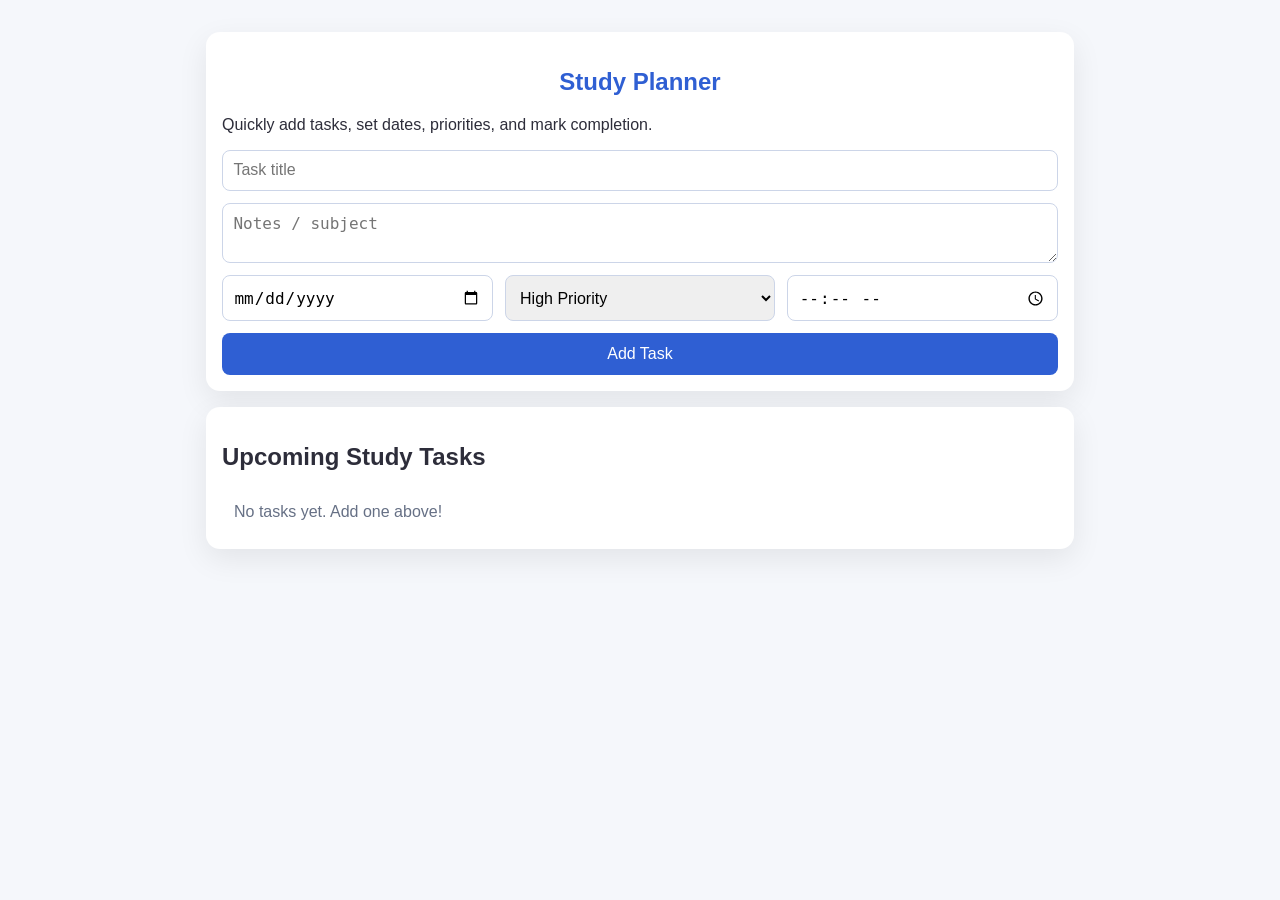
<file: index.html>
<!DOCTYPE html>  
<html lang="en">
<head>
  <meta charset="UTF-8" />
  <meta name="viewport" content="width=device-width, initial-scale=1.0" />
  <title>Study Planner12</title>
  <style> 
    :root {
      --bg:#f5f7fb;
      --card:#fff;
      --primary:#2f5fd3;
      --text:#2d2d3a;
      --accent:#27ae60;
      --danger:#e74c3c;
      --shadow:0 10px 30px rgba(0,0,0,.08);
    }
    *{box-sizing:border-box}
    body{margin:0;font-family:Arial,Helvetica,sans-serif;background:var(--bg);color:var(--text)}
    .app{max-width:900px;margin:2rem auto;padding:0 1rem}
    h1{text-align:center;color:var(--primary)}
    .card{background:var(--card);border-radius:14px;box-shadow:var(--shadow);padding:1rem;margin-bottom:1rem}
    form{display:grid;gap:.75rem}
    input,select,textarea{width:100%;padding:.65rem;border:1px solid #ccd5e8;border-radius:8px;font-size:1rem}
    button{border:0;border-radius:8px;padding:.75rem;font-size:1rem;color:#fff;cursor:pointer;background:var(--primary)}
    .task-list{list-style:none;padding:0; margin:0}
    .task-item{display:grid;grid-template-columns:1fr auto;gap:.5rem;align-items:center;border-top:1px solid #eef2f8;padding:.65rem 0}
    .task-item:first-child{border-top:0}
    .task-content{display:flex;flex-direction:column;gap:.2rem}
    .task-meta{font-size:.85rem;color:#667085}
    .task-actions{display:flex;gap:.4rem}
    .task-actions button{background:#556cd8;padding:.4rem .6rem;border-radius:6px}
    .task-actions button.delete{background:var(--danger)}
    .badge{padding:.2rem .6rem;border-radius:999px;font-size:.75rem;color:#fff}
    .badge.high{background:#d64545}
    .badge.medium{background:#e39d13}
    .badge.low{background:#27ae60}
    @media (max-width:600px){.task-item{grid-template-columns:1fr;}.task-actions{justify-content:flex-start}}
  </style>
</head>
<body>
  <main class="app">
    <section class="card">
      <h1>Study Planner</h1>
      <p>Quickly add tasks, set dates, priorities, and mark completion.</p>
      <form id="taskForm">
        <input required id="title" placeholder="Task title" />
        <textarea required id="notes" rows="2" placeholder="Notes / subject"></textarea>
        <div style="display:grid;grid-template-columns:1fr 1fr 1fr;gap:.75rem">
          <input required type="date" id="dueDate" />
          <select id="priority" required>
            <option value="High">High Priority</option>
            <option value="Medium">Medium Priority</option>
            <option value="Low">Low Priority</option>
          </select>
          <input type="time" id="dueTime" />
        </div>
        <button type="submit">Add Task</button>
      </form>
    </section>
    <section class="card">
      <h2>Upcoming Study Tasks</h2>
      <ul id="taskList" class="task-list"></ul>
    </section>
  </main>
  <script>
    const form = document.getElementById('taskForm');
    const list = document.getElementById('taskList');
    const STORAGE_KEY = 'studyPlannerTasks';

    let tasks = JSON.parse(localStorage.getItem(STORAGE_KEY) || '[]');

    const priorityClass = p => p.toLowerCase();

    function save() {
      localStorage.setItem(STORAGE_KEY, JSON.stringify(tasks));
      render();
    }

    function render() {
      list.innerHTML = tasks.length ? '' : '<li style="padding:.75rem;color:#667085">No tasks yet. Add one above!</li>';
      tasks
        .sort((a,b)=>new Date(a.dueDate+a.dueTime) - new Date(b.dueDate+b.dueTime))
        .forEach((task, idx)=>{
          const li = document.createElement('li');
          li.className = 'task-item';

          const badge = `<span class='badge ${priorityClass(task.priority)}'>${task.priority}</span>`;
          const dateText = task.dueDate + (task.dueTime ? ' at '+task.dueTime : '');

          li.innerHTML = `
            <div class='task-content'>
              <strong>${task.done ? '✅ ' : ''}${task.title}</strong> ${badge}
              <div class='task-meta'>${task.notes} • ${dateText}</div>
            </div>
            <div class='task-actions'>
              <button type='button' data-action='toggle' data-index='${idx}'>${task.done ? 'Undo' : 'Complete'}</button>
              <button type='button' class='delete' data-action='delete' data-index='${idx}'>Delete</button>
            </div>
          `;
          list.appendChild(li);
        });
    }

    form.addEventListener('submit', e => {
      e.preventDefault();
      const task = {
        title: document.getElementById('title').value.trim(),
        notes: document.getElementById('notes').value.trim(),
        dueDate: document.getElementById('dueDate').value,
        dueTime: document.getElementById('dueTime').value,
        priority: document.getElementById('priority').value,
        done: false,
      };
      tasks.push(task);
      form.reset();
      save();
    });

    list.addEventListener('click', e => {
      const btn = e.target.closest('button');
      if (!btn) return;
      const action = btn.dataset.action;
      const index = Number(btn.dataset.index);
      if (action === 'delete') {
        tasks.splice(index,1);
        save();
      } else if (action === 'toggle') {
        tasks[index].done = !tasks[index].done;
        save();
      }
    });

    render();
  </script>
</body>
</html>
</file>
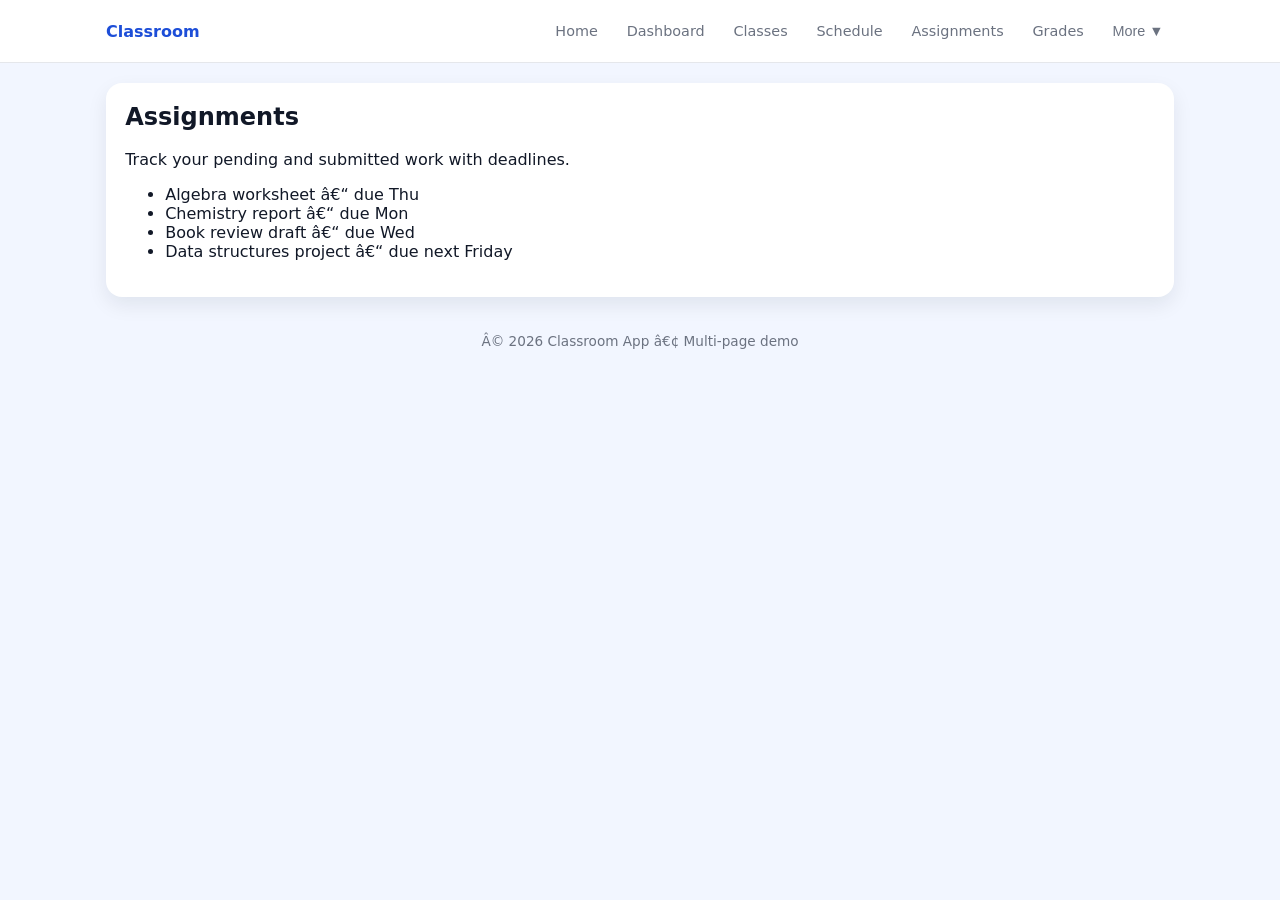
<file: assignments.html>
﻿<!DOCTYPE html><html lang="en"><head><meta charset="UTF-8"/><meta name="viewport" content="width=device-width,initial-scale=1.0"/><title>Classroom App - Assignments</title><link rel="stylesheet" href="app.css"/></head><body><header><nav><div class="logo">Classroom</div><div class="links" id="mainLinks"><a class="nav-link" href="index.html">Home</a><a class="nav-link" href="dashboard.html">Dashboard</a><a class="nav-link" href="classes.html">Classes</a><a class="nav-link" href="schedule.html">Schedule</a><a class="nav-link" href="assignments.html">Assignments</a><a class="nav-link" href="grades.html">Grades</a><span class="more-container"><button class="nav-link more-btn" type="button">More ▼</button><div class="more-dropdown"><a class="nav-link" href="resources.html">Resources</a><a class="nav-link" href="messages.html">Messages</a><a class="nav-link" href="classmates.html">Classmates</a><a class="nav-link" href="calendar.html">Calendar</a><a class="nav-link" href="settings.html">Settings</a><a class="nav-link" href="profile.html">Profile</a></div></span></div></nav></header><main><section class="card"><h1>Assignments</h1><p>Track your pending and submitted work with deadlines.</p><ul><li>Algebra worksheet â€“ due Thu</li><li>Chemistry report â€“ due Mon</li><li>Book review draft â€“ due Wed</li><li>Data structures project â€“ due next Friday</li></ul></section></main><footer>Â© 2026 Classroom App â€¢ Multi-page demo</footer></body></html>
</file>
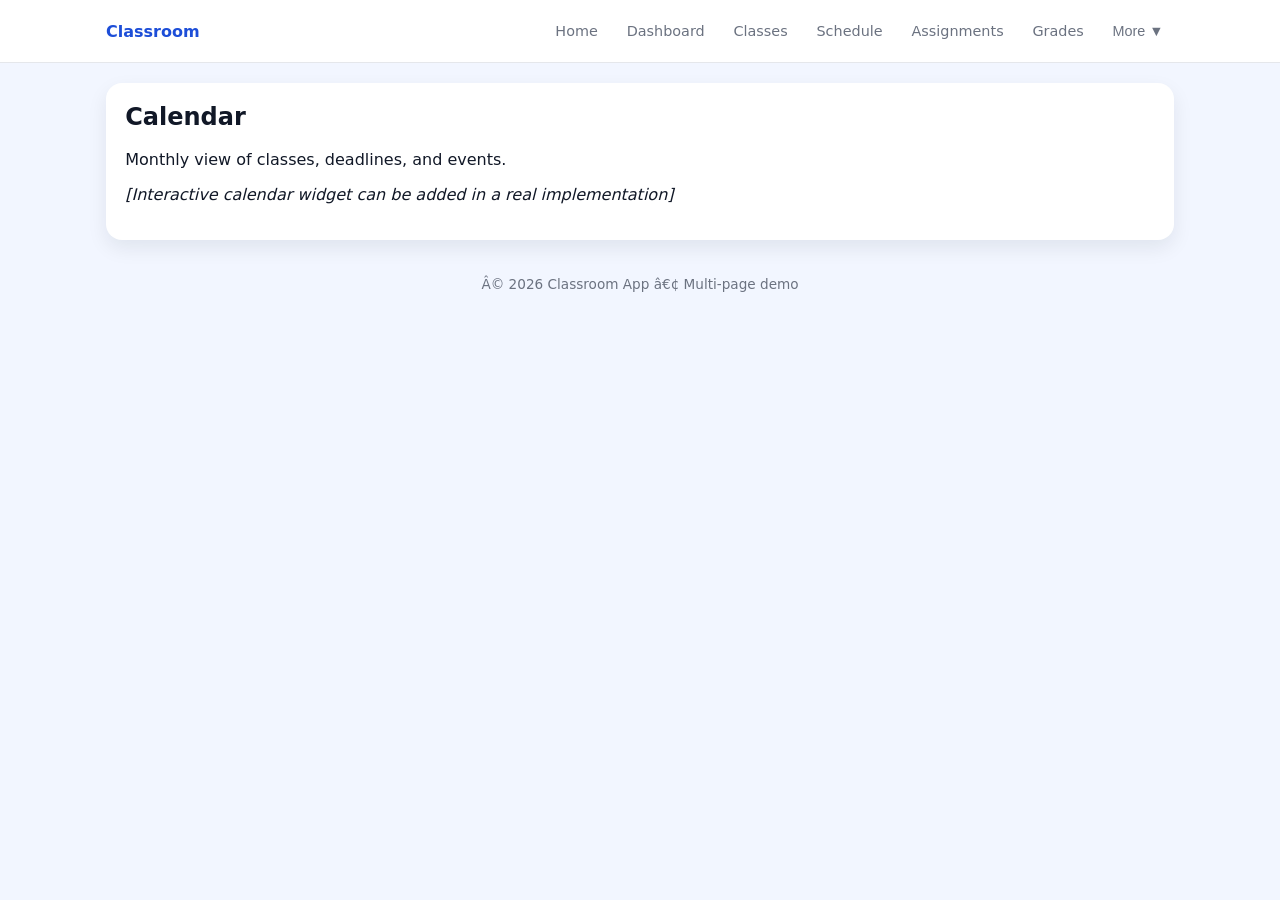
<file: calendar.html>
﻿<!DOCTYPE html><html lang="en"><head><meta charset="UTF-8"/><meta name="viewport" content="width=device-width,initial-scale=1.0"/><title>Classroom App - Calendar</title><link rel="stylesheet" href="app.css"/></head><body><header><nav><div class="logo">Classroom</div><div class="links" id="mainLinks"><a class="nav-link" href="index.html">Home</a><a class="nav-link" href="dashboard.html">Dashboard</a><a class="nav-link" href="classes.html">Classes</a><a class="nav-link" href="schedule.html">Schedule</a><a class="nav-link" href="assignments.html">Assignments</a><a class="nav-link" href="grades.html">Grades</a><span class="more-container"><button class="nav-link more-btn" type="button">More ▼</button><div class="more-dropdown"><a class="nav-link" href="resources.html">Resources</a><a class="nav-link" href="messages.html">Messages</a><a class="nav-link" href="classmates.html">Classmates</a><a class="nav-link" href="calendar.html">Calendar</a><a class="nav-link" href="settings.html">Settings</a><a class="nav-link" href="profile.html">Profile</a></div></span></div></nav></header><main><section class="card"><h1>Calendar</h1><p>Monthly view of classes, deadlines, and events.</p><p><em>[Interactive calendar widget can be added in a real implementation]</em></p></section></main><footer>Â© 2026 Classroom App â€¢ Multi-page demo</footer></body></html>
</file>
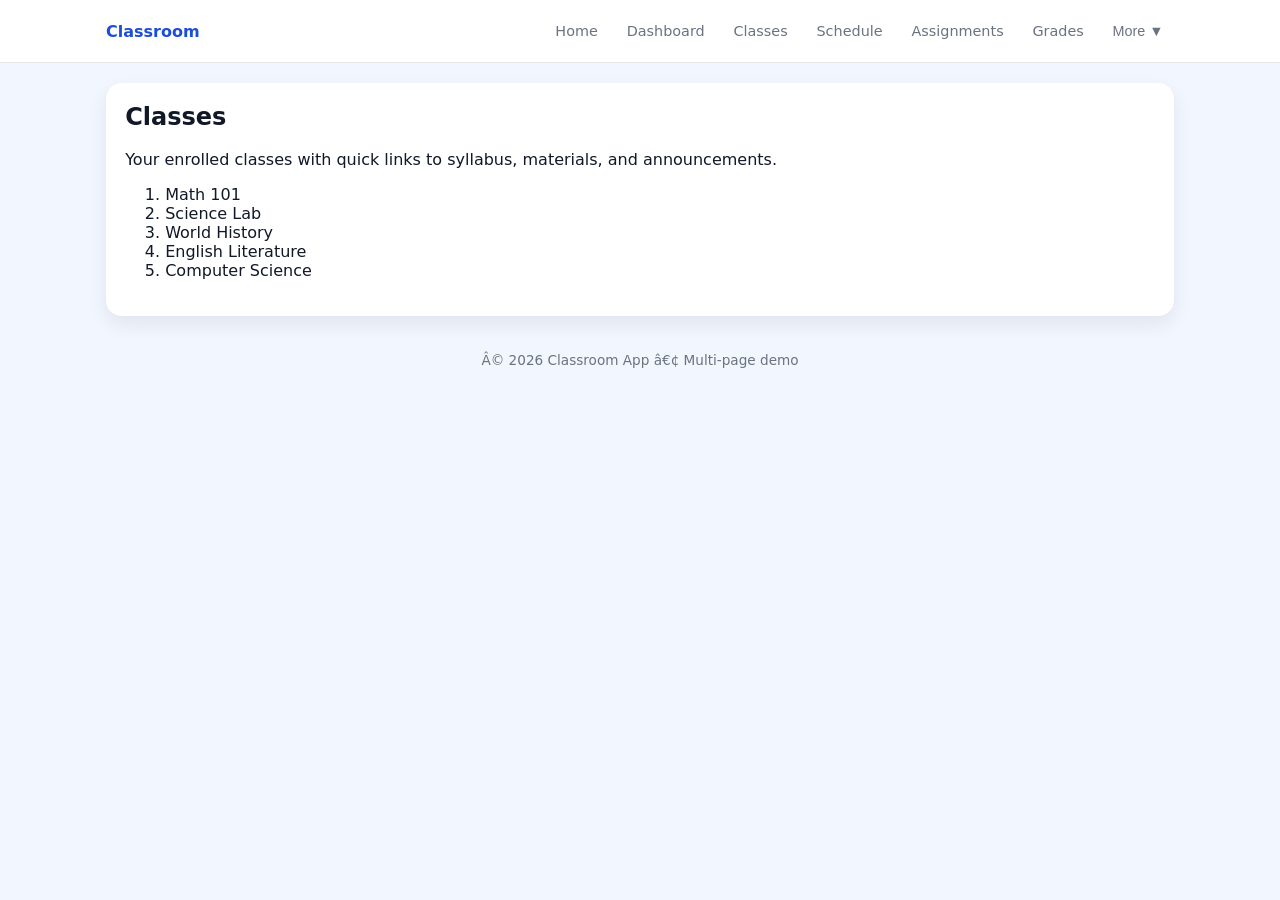
<file: classes.html>
﻿<!DOCTYPE html><html lang="en"><head><meta charset="UTF-8"/><meta name="viewport" content="width=device-width,initial-scale=1.0"/><title>Classroom App - Classes</title><link rel="stylesheet" href="app.css"/></head><body><header><nav><div class="logo">Classroom</div><div class="links" id="mainLinks"><a class="nav-link" href="index.html">Home</a><a class="nav-link" href="dashboard.html">Dashboard</a><a class="nav-link" href="classes.html">Classes</a><a class="nav-link" href="schedule.html">Schedule</a><a class="nav-link" href="assignments.html">Assignments</a><a class="nav-link" href="grades.html">Grades</a><span class="more-container"><button class="nav-link more-btn" type="button">More ▼</button><div class="more-dropdown"><a class="nav-link" href="resources.html">Resources</a><a class="nav-link" href="messages.html">Messages</a><a class="nav-link" href="classmates.html">Classmates</a><a class="nav-link" href="calendar.html">Calendar</a><a class="nav-link" href="settings.html">Settings</a><a class="nav-link" href="profile.html">Profile</a></div></span></div></nav></header><main><section class="card"><h1>Classes</h1><p>Your enrolled classes with quick links to syllabus, materials, and announcements.</p><ol><li>Math 101</li><li>Science Lab</li><li>World History</li><li>English Literature</li><li>Computer Science</li></ol></section></main><footer>Â© 2026 Classroom App â€¢ Multi-page demo</footer></body></html>
</file>
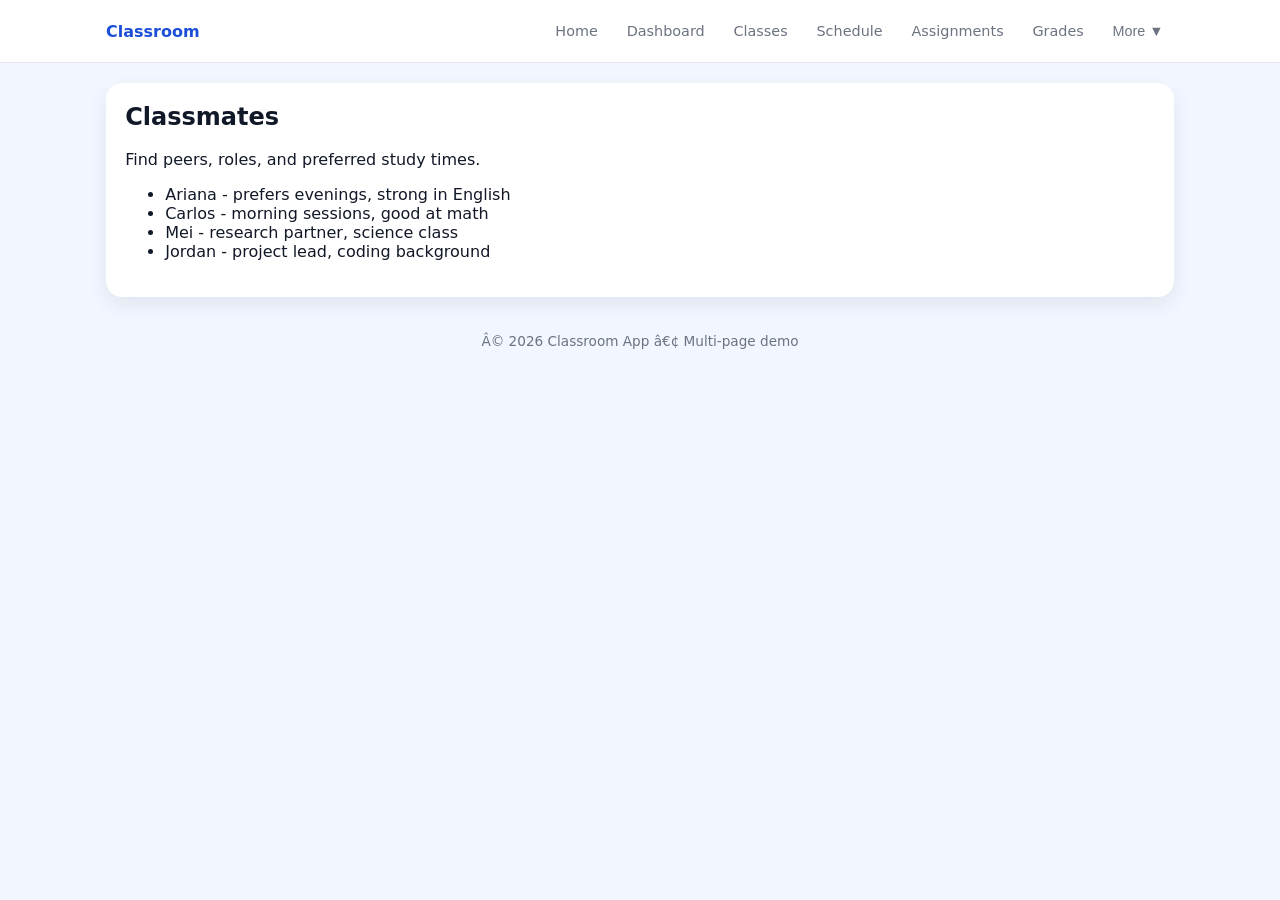
<file: classmates.html>
﻿<!DOCTYPE html><html lang="en"><head><meta charset="UTF-8"/><meta name="viewport" content="width=device-width,initial-scale=1.0"/><title>Classroom App - Classmates</title><link rel="stylesheet" href="app.css"/></head><body><header><nav><div class="logo">Classroom</div><div class="links" id="mainLinks"><a class="nav-link" href="index.html">Home</a><a class="nav-link" href="dashboard.html">Dashboard</a><a class="nav-link" href="classes.html">Classes</a><a class="nav-link" href="schedule.html">Schedule</a><a class="nav-link" href="assignments.html">Assignments</a><a class="nav-link" href="grades.html">Grades</a><span class="more-container"><button class="nav-link more-btn" type="button">More ▼</button><div class="more-dropdown"><a class="nav-link" href="resources.html">Resources</a><a class="nav-link" href="messages.html">Messages</a><a class="nav-link" href="classmates.html">Classmates</a><a class="nav-link" href="calendar.html">Calendar</a><a class="nav-link" href="settings.html">Settings</a><a class="nav-link" href="profile.html">Profile</a></div></span></div></nav></header><main><section class="card"><h1>Classmates</h1><p>Find peers, roles, and preferred study times.</p><ul><li>Ariana - prefers evenings, strong in English</li><li>Carlos - morning sessions, good at math</li><li>Mei - research partner, science class</li><li>Jordan - project lead, coding background</li></ul></section></main><footer>Â© 2026 Classroom App â€¢ Multi-page demo</footer></body></html>
</file>
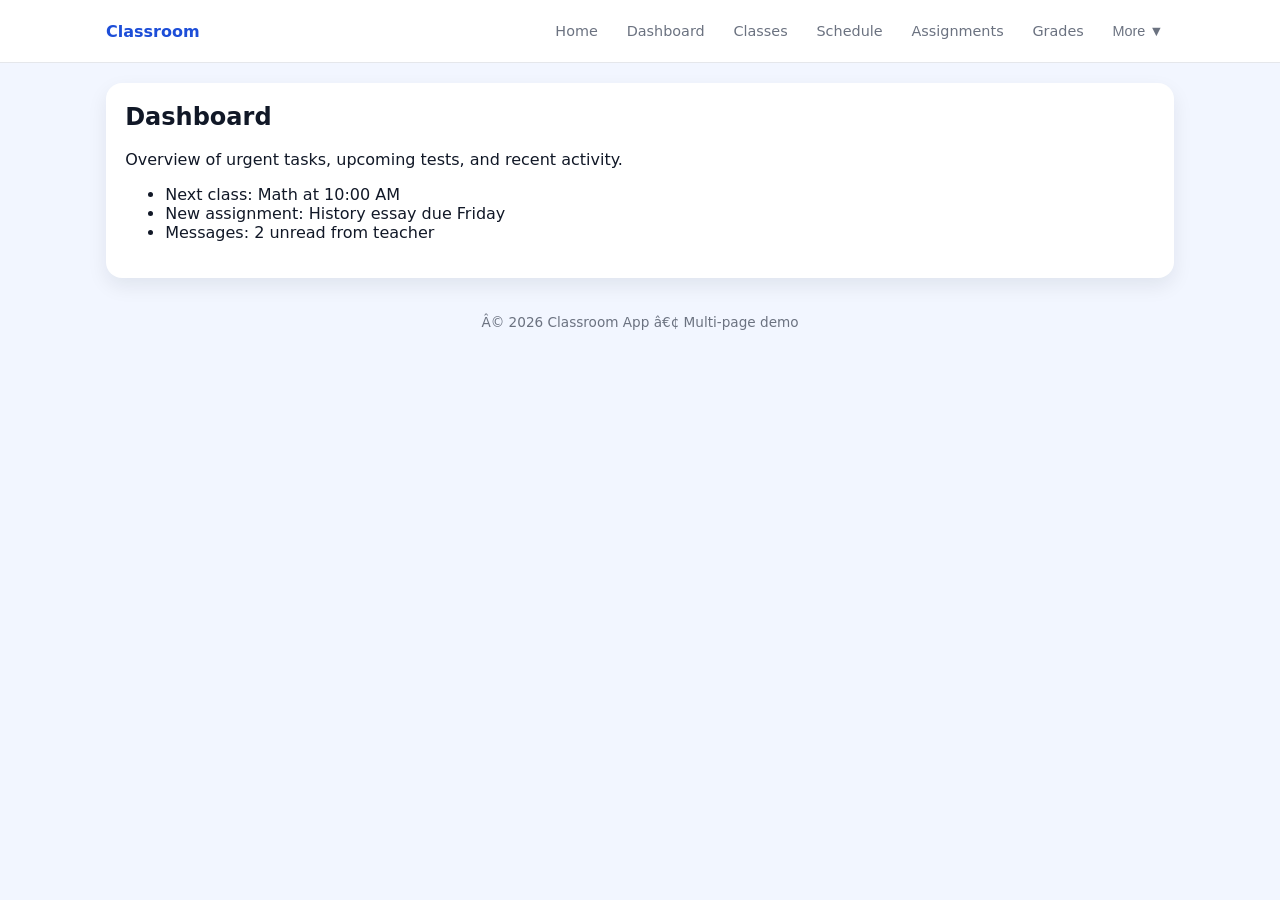
<file: dashboard.html>
﻿<!DOCTYPE html><html lang="en"><head><meta charset="UTF-8"/><meta name="viewport" content="width=device-width,initial-scale=1.0"/><title>Classroom App - Dashboard</title><link rel="stylesheet" href="app.css"/></head><body><header><nav><div class="logo">Classroom</div><div class="links" id="mainLinks"><a class="nav-link" href="index.html">Home</a><a class="nav-link" href="dashboard.html">Dashboard</a><a class="nav-link" href="classes.html">Classes</a><a class="nav-link" href="schedule.html">Schedule</a><a class="nav-link" href="assignments.html">Assignments</a><a class="nav-link" href="grades.html">Grades</a><span class="more-container"><button class="nav-link more-btn" type="button">More ▼</button><div class="more-dropdown"><a class="nav-link" href="resources.html">Resources</a><a class="nav-link" href="messages.html">Messages</a><a class="nav-link" href="classmates.html">Classmates</a><a class="nav-link" href="calendar.html">Calendar</a><a class="nav-link" href="settings.html">Settings</a><a class="nav-link" href="profile.html">Profile</a></div></span></div></nav></header><main><section class="card"><h1>Dashboard</h1><p>Overview of urgent tasks, upcoming tests, and recent activity.</p><ul><li>Next class: Math at 10:00 AM</li><li>New assignment: History essay due Friday</li><li>Messages: 2 unread from teacher</li></ul></section></main><footer>Â© 2026 Classroom App â€¢ Multi-page demo</footer></body></html>
</file>
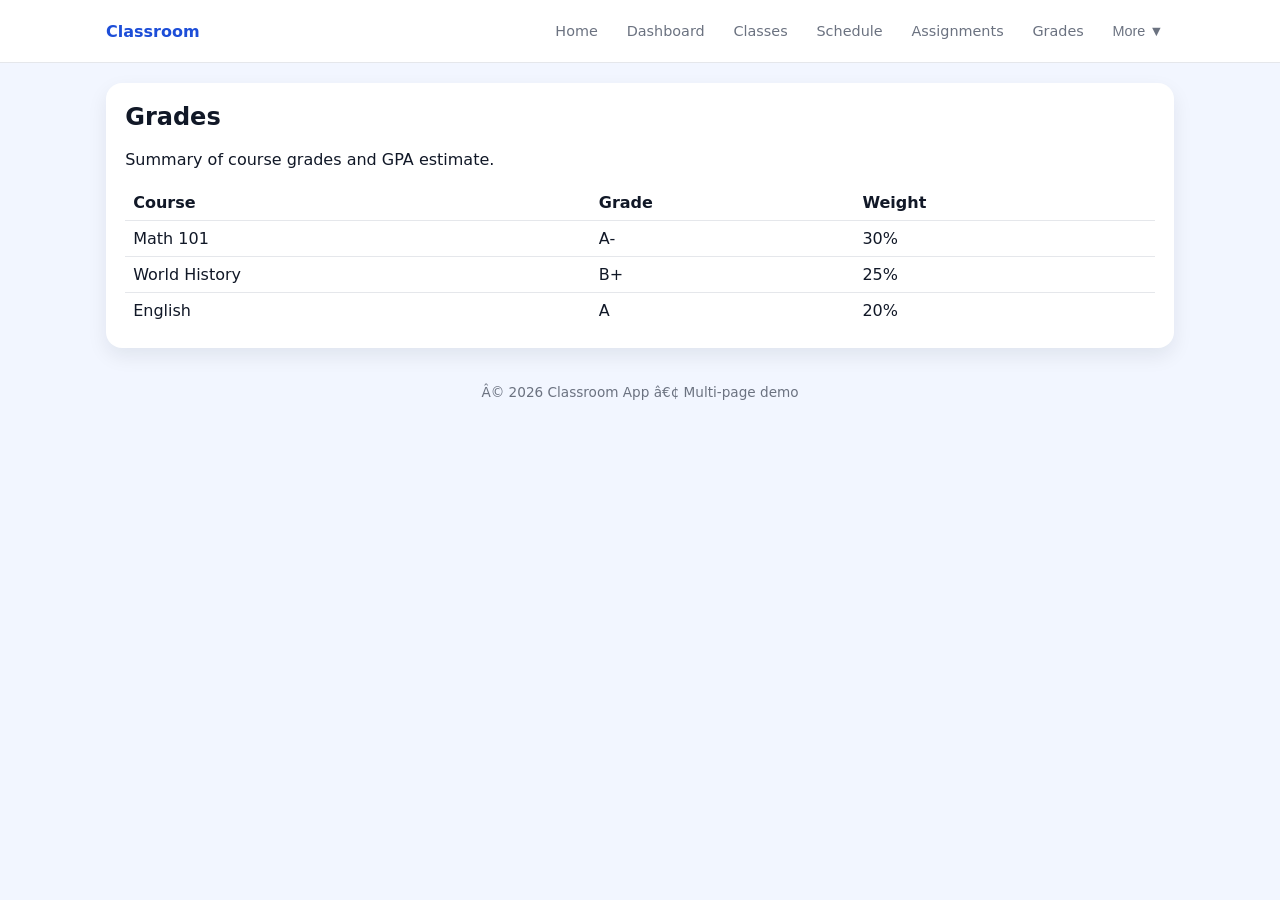
<file: grades.html>
﻿<!DOCTYPE html><html lang="en"><head><meta charset="UTF-8"/><meta name="viewport" content="width=device-width,initial-scale=1.0"/><title>Classroom App - Grades</title><link rel="stylesheet" href="app.css"/></head><body><header><nav><div class="logo">Classroom</div><div class="links" id="mainLinks"><a class="nav-link" href="index.html">Home</a><a class="nav-link" href="dashboard.html">Dashboard</a><a class="nav-link" href="classes.html">Classes</a><a class="nav-link" href="schedule.html">Schedule</a><a class="nav-link" href="assignments.html">Assignments</a><a class="nav-link" href="grades.html">Grades</a><span class="more-container"><button class="nav-link more-btn" type="button">More ▼</button><div class="more-dropdown"><a class="nav-link" href="resources.html">Resources</a><a class="nav-link" href="messages.html">Messages</a><a class="nav-link" href="classmates.html">Classmates</a><a class="nav-link" href="calendar.html">Calendar</a><a class="nav-link" href="settings.html">Settings</a><a class="nav-link" href="profile.html">Profile</a></div></span></div></nav></header><main><section class="card"><h1>Grades</h1><p>Summary of course grades and GPA estimate.</p><table style="width:100%;border-collapse:collapse"><thead><tr><th style="text-align:left;padding:.5rem;">Course</th><th style="text-align:left;padding:.5rem;">Grade</th><th style="text-align:left;padding:.5rem;">Weight</th></tr></thead><tbody><tr><td style="padding:.5rem;border-top:1px solid #e5e7eb;">Math 101</td><td style="padding:.5rem;border-top:1px solid #e5e7eb;">A-</td><td style="padding:.5rem;border-top:1px solid #e5e7eb;">30%</td></tr><tr><td style="padding:.5rem;border-top:1px solid #e5e7eb;">World History</td><td style="padding:.5rem;border-top:1px solid #e5e7eb;">B+</td><td style="padding:.5rem;border-top:1px solid #e5e7eb;">25%</td></tr><tr><td style="padding:.5rem;border-top:1px solid #e5e7eb;">English</td><td style="padding:.5rem;border-top:1px solid #e5e7eb;">A</td><td style="padding:.5rem;border-top:1px solid #e5e7eb;">20%</td></tr></tbody></table></section></main><footer>Â© 2026 Classroom App â€¢ Multi-page demo</footer></body></html>
</file>
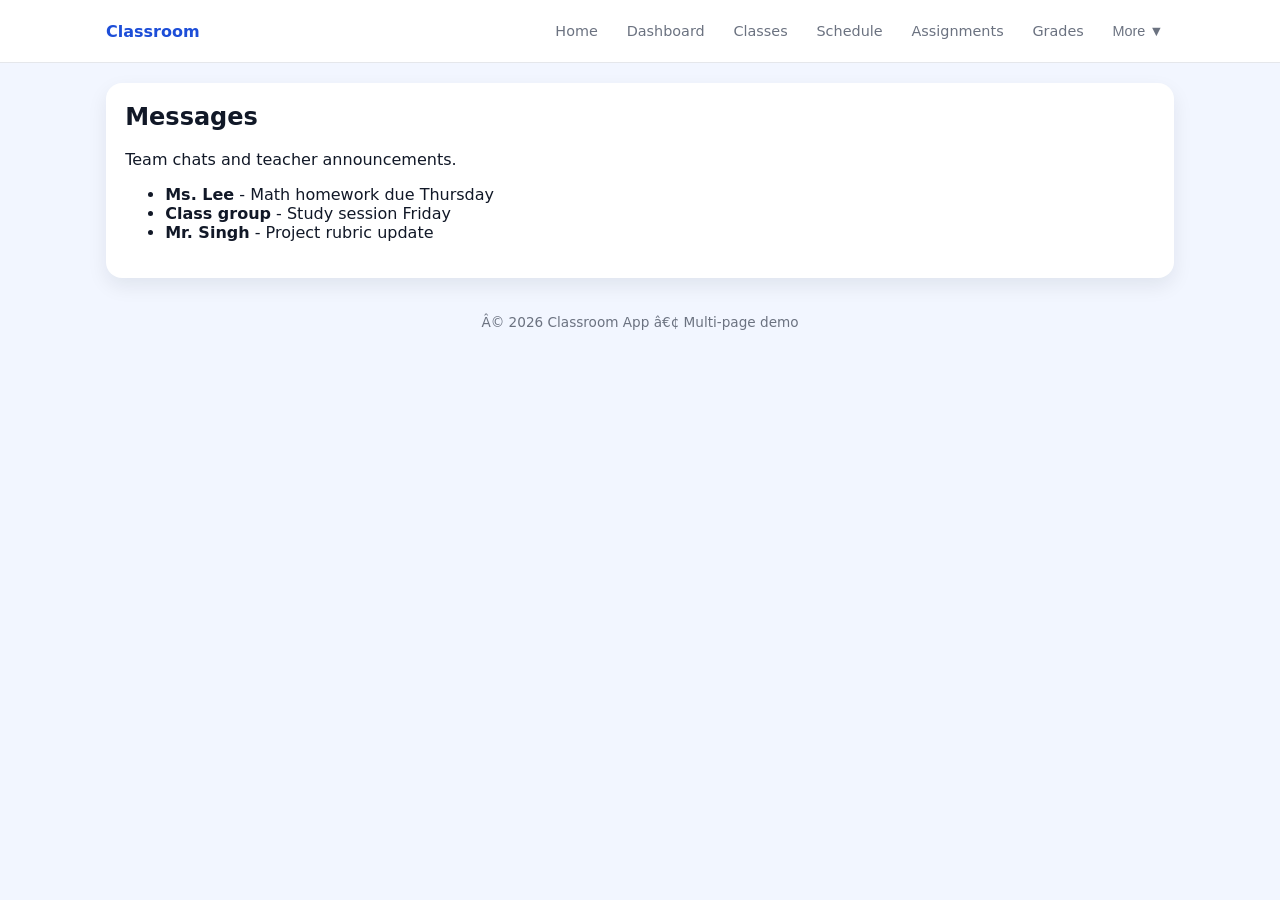
<file: messages.html>
﻿<!DOCTYPE html><html lang="en"><head><meta charset="UTF-8"/><meta name="viewport" content="width=device-width,initial-scale=1.0"/><title>Classroom App - Messages</title><link rel="stylesheet" href="app.css"/></head><body><header><nav><div class="logo">Classroom</div><div class="links" id="mainLinks"><a class="nav-link" href="index.html">Home</a><a class="nav-link" href="dashboard.html">Dashboard</a><a class="nav-link" href="classes.html">Classes</a><a class="nav-link" href="schedule.html">Schedule</a><a class="nav-link" href="assignments.html">Assignments</a><a class="nav-link" href="grades.html">Grades</a><span class="more-container"><button class="nav-link more-btn" type="button">More ▼</button><div class="more-dropdown"><a class="nav-link" href="resources.html">Resources</a><a class="nav-link" href="messages.html">Messages</a><a class="nav-link" href="classmates.html">Classmates</a><a class="nav-link" href="calendar.html">Calendar</a><a class="nav-link" href="settings.html">Settings</a><a class="nav-link" href="profile.html">Profile</a></div></span></div></nav></header><main><section class="card"><h1>Messages</h1><p>Team chats and teacher announcements.</p><ul><li><strong>Ms. Lee</strong> - Math homework due Thursday</li><li><strong>Class group</strong> - Study session Friday</li><li><strong>Mr. Singh</strong> - Project rubric update</li></ul></section></main><footer>Â© 2026 Classroom App â€¢ Multi-page demo</footer></body></html>
</file>
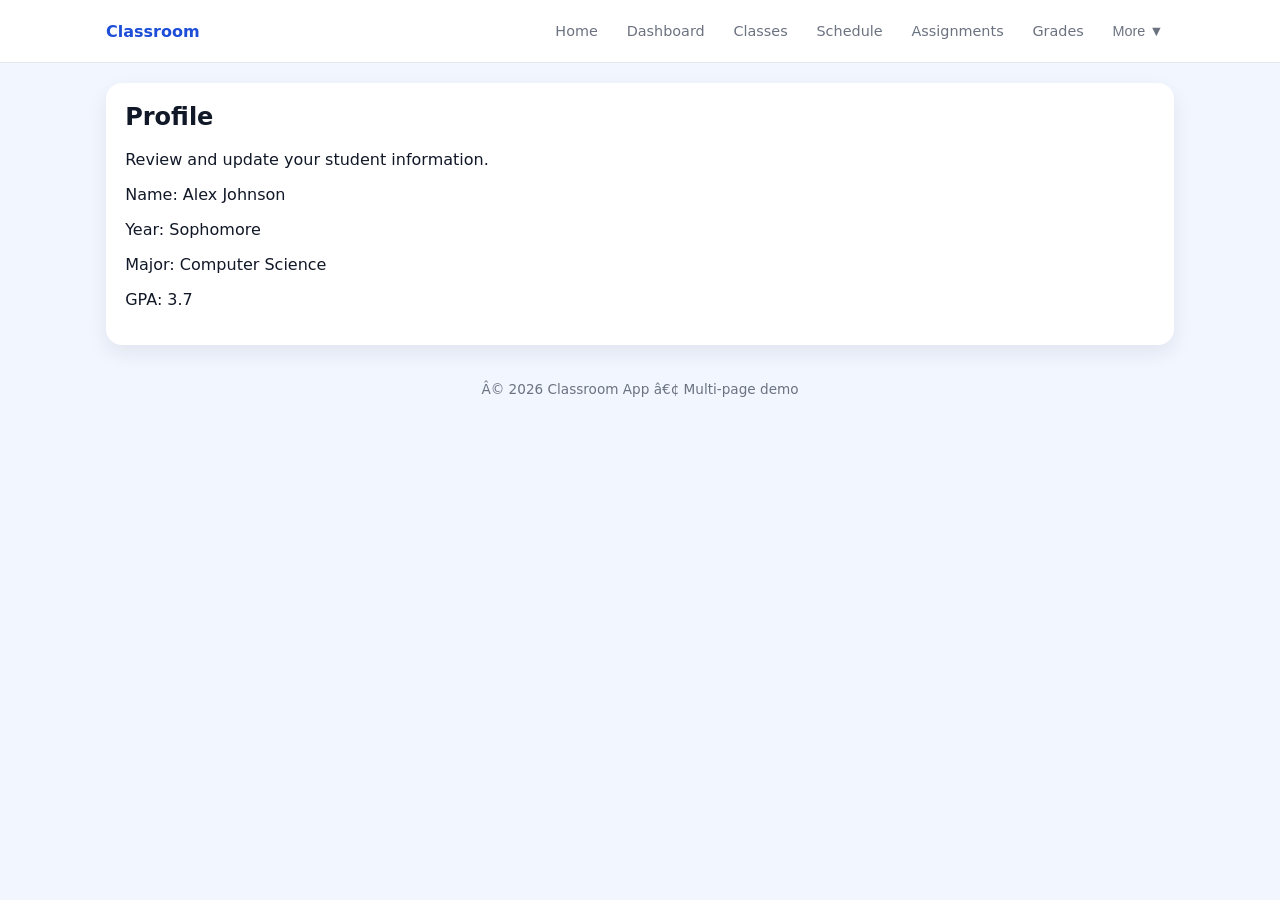
<file: profile.html>
﻿<!DOCTYPE html><html lang="en"><head><meta charset="UTF-8"/><meta name="viewport" content="width=device-width,initial-scale=1.0"/><title>Classroom App - Profile</title><link rel="stylesheet" href="app.css"/></head><body><header><nav><div class="logo">Classroom</div><div class="links" id="mainLinks"><a class="nav-link" href="index.html">Home</a><a class="nav-link" href="dashboard.html">Dashboard</a><a class="nav-link" href="classes.html">Classes</a><a class="nav-link" href="schedule.html">Schedule</a><a class="nav-link" href="assignments.html">Assignments</a><a class="nav-link" href="grades.html">Grades</a><span class="more-container"><button class="nav-link more-btn" type="button">More ▼</button><div class="more-dropdown"><a class="nav-link" href="resources.html">Resources</a><a class="nav-link" href="messages.html">Messages</a><a class="nav-link" href="classmates.html">Classmates</a><a class="nav-link" href="calendar.html">Calendar</a><a class="nav-link" href="settings.html">Settings</a><a class="nav-link" href="profile.html">Profile</a></div></span></div></nav></header><main><section class="card"><h1>Profile</h1><p>Review and update your student information.</p><p>Name: Alex Johnson</p><p>Year: Sophomore</p><p>Major: Computer Science</p><p>GPA: 3.7</p></section></main><footer>Â© 2026 Classroom App â€¢ Multi-page demo</footer></body></html>
</file>
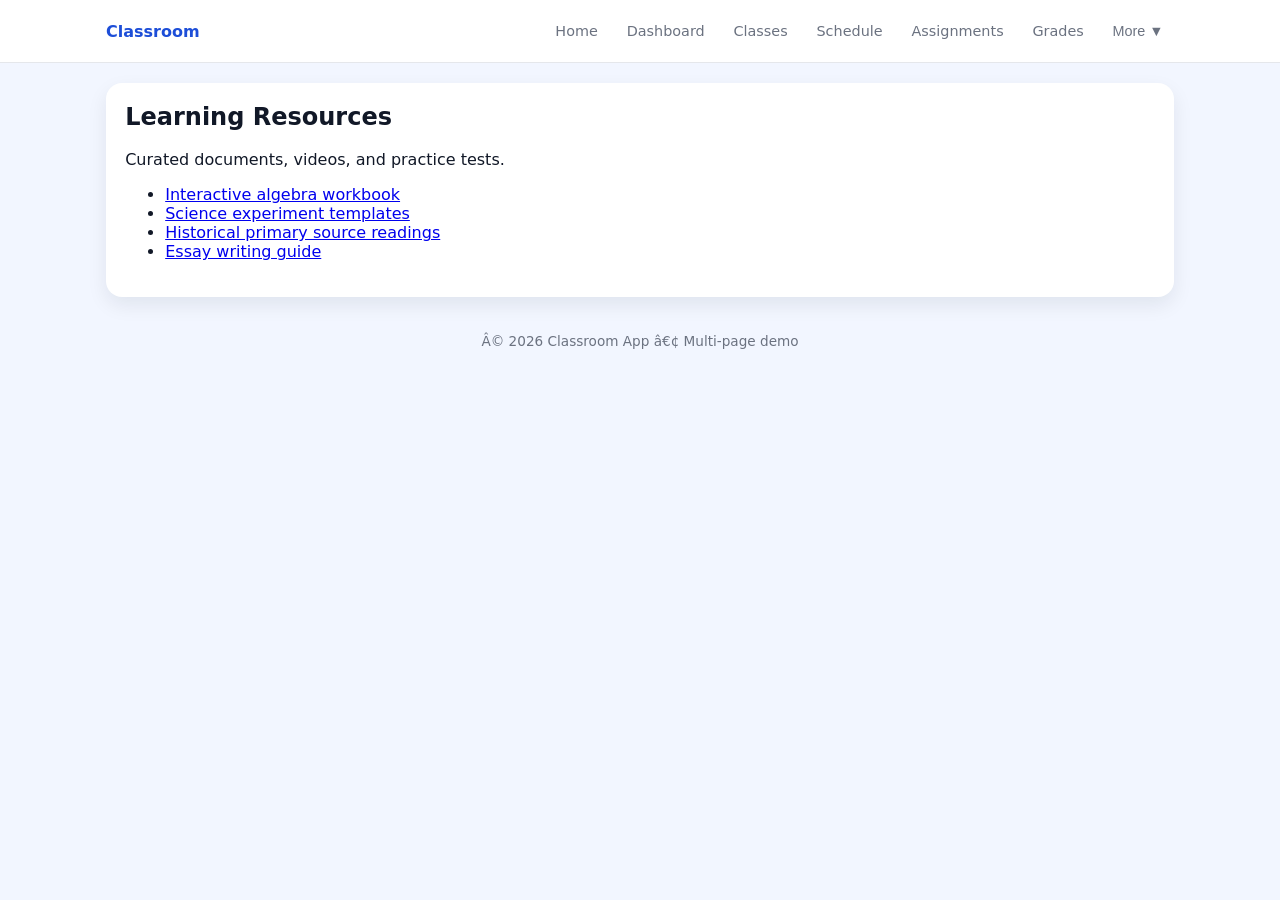
<file: resources.html>
﻿<!DOCTYPE html><html lang="en"><head><meta charset="UTF-8"/><meta name="viewport" content="width=device-width,initial-scale=1.0"/><title>Classroom App - Resources</title><link rel="stylesheet" href="app.css"/></head><body><header><nav><div class="logo">Classroom</div><div class="links" id="mainLinks"><a class="nav-link" href="index.html">Home</a><a class="nav-link" href="dashboard.html">Dashboard</a><a class="nav-link" href="classes.html">Classes</a><a class="nav-link" href="schedule.html">Schedule</a><a class="nav-link" href="assignments.html">Assignments</a><a class="nav-link" href="grades.html">Grades</a><span class="more-container"><button class="nav-link more-btn" type="button">More ▼</button><div class="more-dropdown"><a class="nav-link" href="resources.html">Resources</a><a class="nav-link" href="messages.html">Messages</a><a class="nav-link" href="classmates.html">Classmates</a><a class="nav-link" href="calendar.html">Calendar</a><a class="nav-link" href="settings.html">Settings</a><a class="nav-link" href="profile.html">Profile</a></div></span></div></nav></header><main><section class="card"><h1>Learning Resources</h1><p>Curated documents, videos, and practice tests.</p><ul><li><a href="#">Interactive algebra workbook</a></li><li><a href="#">Science experiment templates</a></li><li><a href="#">Historical primary source readings</a></li><li><a href="#">Essay writing guide</a></li></ul></section></main><footer>Â© 2026 Classroom App â€¢ Multi-page demo</footer></body></html>
</file>
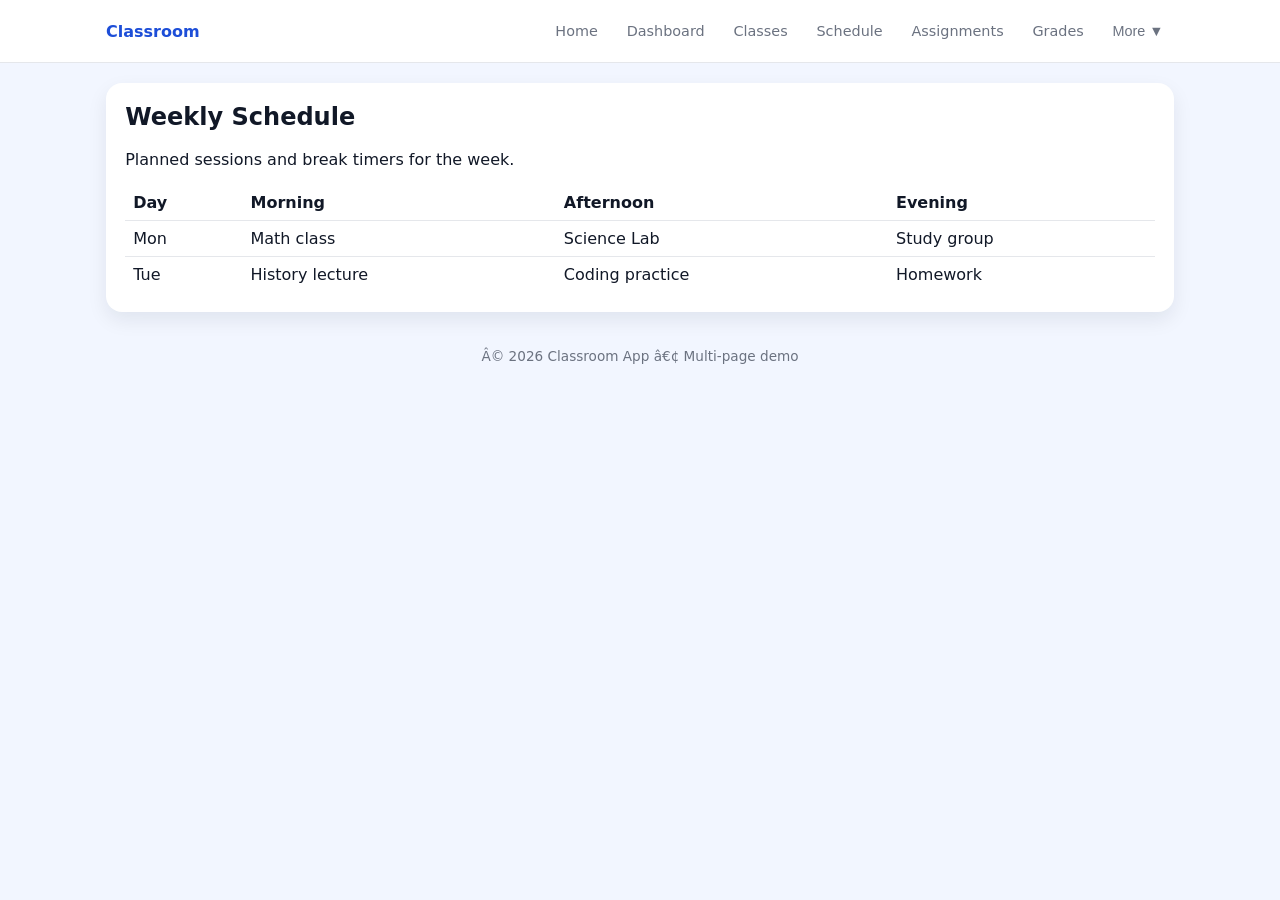
<file: schedule.html>
﻿<!DOCTYPE html><html lang="en"><head><meta charset="UTF-8"/><meta name="viewport" content="width=device-width,initial-scale=1.0"/><title>Classroom App - Schedule</title><link rel="stylesheet" href="app.css"/></head><body><header><nav><div class="logo">Classroom</div><div class="links" id="mainLinks"><a class="nav-link" href="index.html">Home</a><a class="nav-link" href="dashboard.html">Dashboard</a><a class="nav-link" href="classes.html">Classes</a><a class="nav-link" href="schedule.html">Schedule</a><a class="nav-link" href="assignments.html">Assignments</a><a class="nav-link" href="grades.html">Grades</a><span class="more-container"><button class="nav-link more-btn" type="button">More ▼</button><div class="more-dropdown"><a class="nav-link" href="resources.html">Resources</a><a class="nav-link" href="messages.html">Messages</a><a class="nav-link" href="classmates.html">Classmates</a><a class="nav-link" href="calendar.html">Calendar</a><a class="nav-link" href="settings.html">Settings</a><a class="nav-link" href="profile.html">Profile</a></div></span></div></nav></header><main><section class="card"><h1>Weekly Schedule</h1><p>Planned sessions and break timers for the week.</p><table style="width:100%;border-collapse:collapse"><thead><tr><th style="text-align:left;padding:.5rem;">Day</th><th style="text-align:left;padding:.5rem;">Morning</th><th style="text-align:left;padding:.5rem;">Afternoon</th><th style="text-align:left;padding:.5rem;">Evening</th></tr></thead><tbody><tr><td style="padding:.5rem;border-top:1px solid #e5e7eb;">Mon</td><td style="padding:.5rem;border-top:1px solid #e5e7eb;">Math class</td><td style="padding:.5rem;border-top:1px solid #e5e7eb;">Science Lab</td><td style="padding:.5rem;border-top:1px solid #e5e7eb;">Study group</td></tr><tr><td style="padding:.5rem;border-top:1px solid #e5e7eb;">Tue</td><td style="padding:.5rem;border-top:1px solid #e5e7eb;">History lecture</td><td style="padding:.5rem;border-top:1px solid #e5e7eb;">Coding practice</td><td style="padding:.5rem;border-top:1px solid #e5e7eb;">Homework</td></tr></tbody></table></section></main><footer>Â© 2026 Classroom App â€¢ Multi-page demo</footer></body></html>
</file>
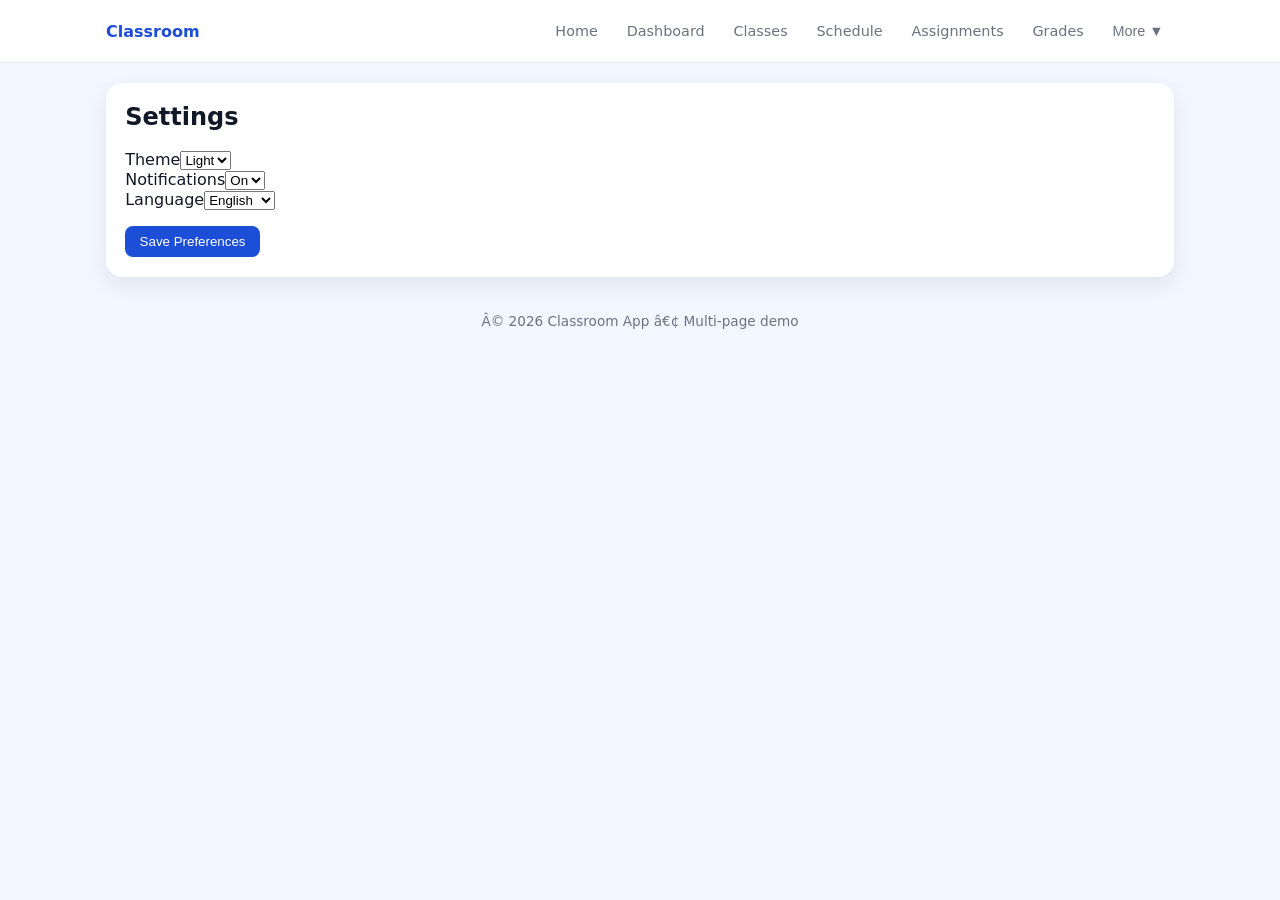
<file: settings.html>
﻿<!DOCTYPE html><html lang="en"><head><meta charset="UTF-8"/><meta name="viewport" content="width=device-width,initial-scale=1.0"/><title>Classroom App - Settings</title><link rel="stylesheet" href="app.css"/></head><body><header><nav><div class="logo">Classroom</div><div class="links" id="mainLinks"><a class="nav-link" href="index.html">Home</a><a class="nav-link" href="dashboard.html">Dashboard</a><a class="nav-link" href="classes.html">Classes</a><a class="nav-link" href="schedule.html">Schedule</a><a class="nav-link" href="assignments.html">Assignments</a><a class="nav-link" href="grades.html">Grades</a><span class="more-container"><button class="nav-link more-btn" type="button">More ▼</button><div class="more-dropdown"><a class="nav-link" href="resources.html">Resources</a><a class="nav-link" href="messages.html">Messages</a><a class="nav-link" href="classmates.html">Classmates</a><a class="nav-link" href="calendar.html">Calendar</a><a class="nav-link" href="settings.html">Settings</a><a class="nav-link" href="profile.html">Profile</a></div></span></div></nav></header><main><section class="card"><h1>Settings</h1><form><label>Theme<select><option>Light</option><option>Dark</option></select></label><br/><label>Notifications<select><option>On</option><option>Off</option></select></label><br/><label>Language<select><option>English</option><option>Spanish</option></select></label><br/><button style="margin-top:1rem;padding:.5rem .9rem;background:var(--primary);color:#fff;border:0;border-radius:.5rem;">Save Preferences</button></form></section></main><footer>Â© 2026 Classroom App â€¢ Multi-page demo</footer></body></html>
</file>
<file: app.css>
:root{--bg:#f2f6ff;--card:#fff;--primary:#1d4ed8;--accent:#0369a1;--text:#111827;--muted:#6b7280;--danger:#dc2626;--shadow:0 8px 20px rgba(15,23,42,.08)}*{box-sizing:border-box}body{margin:0;font-family:Inter,system-ui,-apple-system,BlinkMacSystemFont,'Segoe UI',sans-serif;background:var(--bg);color:var(--text)}header{background:#fff;border-bottom:1px solid #e5e7eb;position:sticky;top:0;z-index:10}nav{max-width:1100px;margin:0 auto;display:flex;align-items:center;justify-content:space-between;padding:1rem}.logo{font-weight:700;color:var(--primary)}nav .links{display:flex;gap:.5rem;flex-wrap:wrap;align-items:center}.nav-link{color:var(--muted);text-decoration:none;padding:.45rem .65rem;border-radius:.45rem;font-size:.9rem}.nav-link:hover,.nav-link.active{background:#eef2ff;color:var(--primary)}.more-container{position:relative}.more-btn{display:inline-flex;align-items:center;gap:.3rem;border:none;background:transparent;cursor:pointer}.more-dropdown{display:none;position:absolute;top:calc(100% + .2rem);right:0;background:#fff;box-shadow:var(--shadow);border:1px solid #e5e7eb;border-radius:.6rem;padding:.5rem;min-width:165px;z-index:20}.more-dropdown a{display:block;margin:.15rem 0}.more-container:hover .more-dropdown,.more-container:focus-within .more-dropdown{display:block}main{max-width:1100px;margin:1.25rem auto;padding:0 1rem}section.card{background:var(--card);border-radius:1rem;box-shadow:var(--shadow);padding:1.2rem;margin-bottom:1rem}h1{margin-top:0}footer{max-width:1100px;margin:0 auto;padding:1rem;text-align:center;color:var(--muted);font-size:.85rem}
</file>
